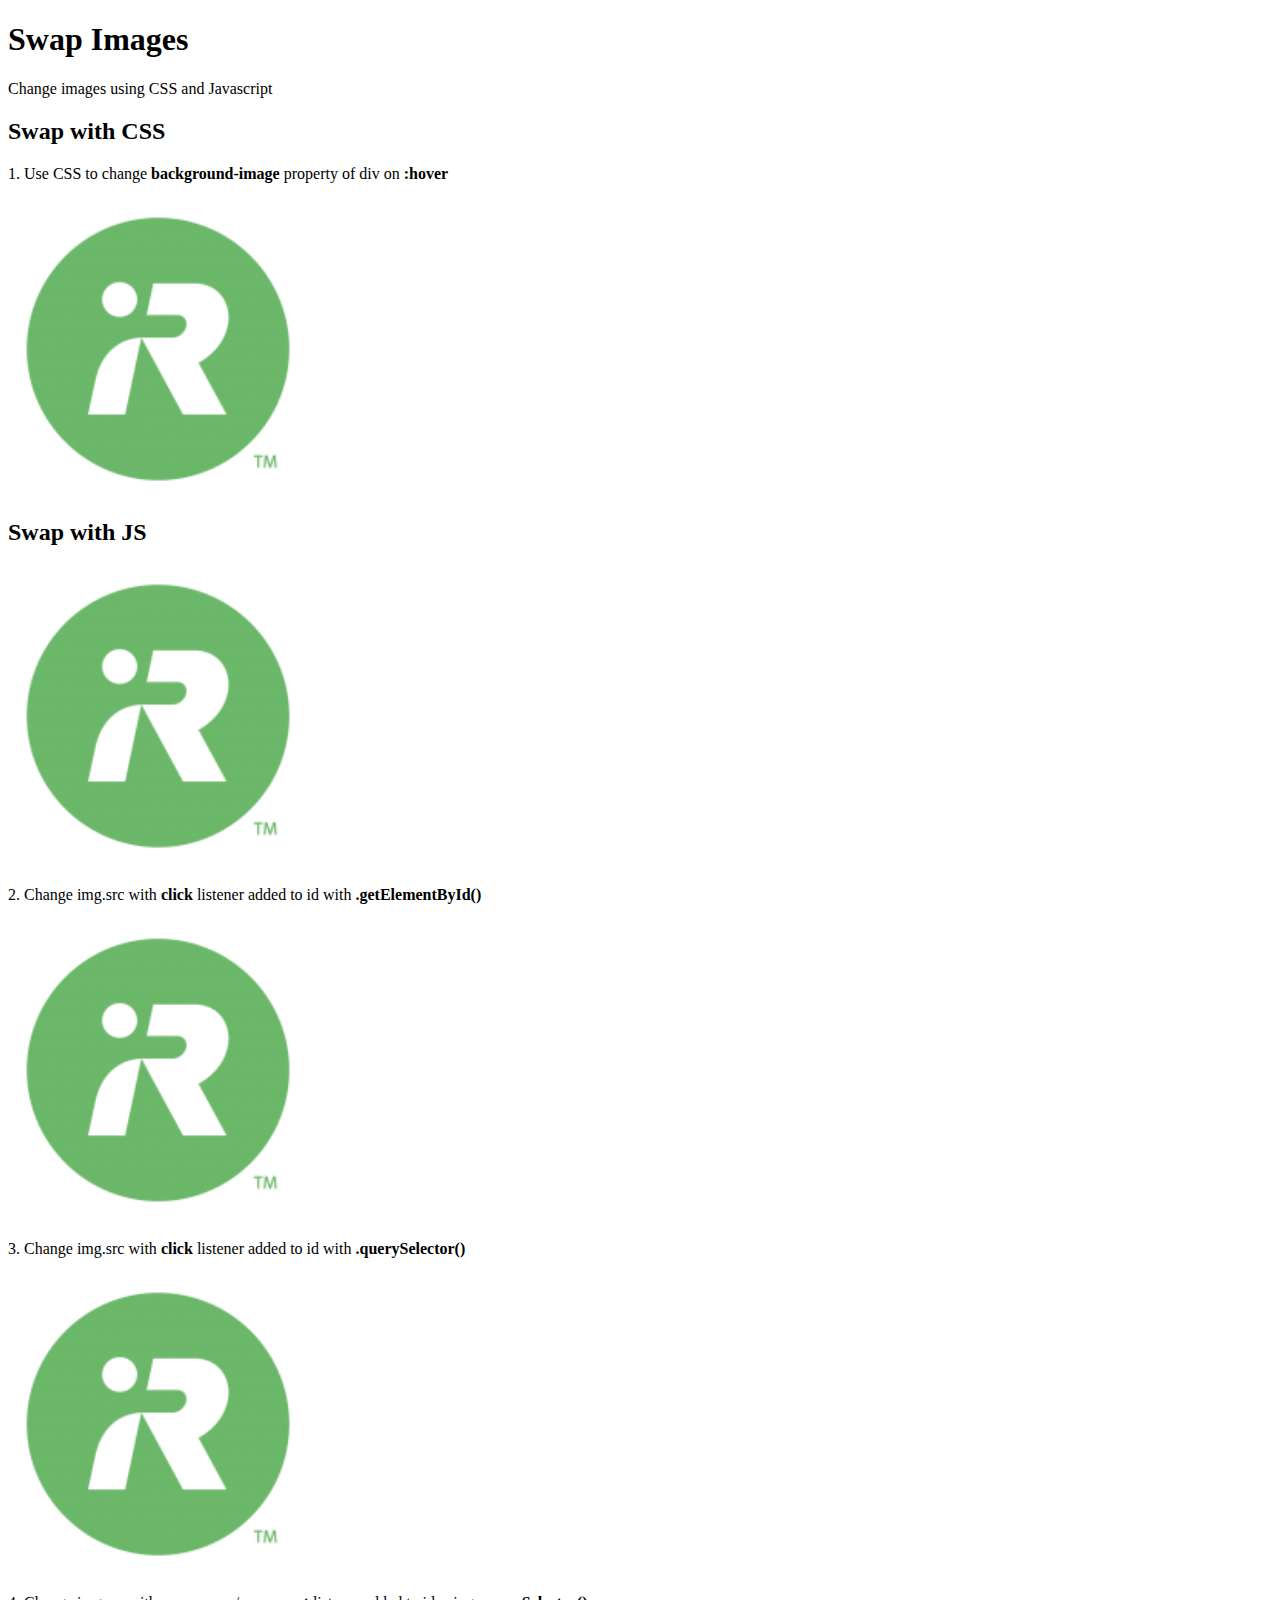
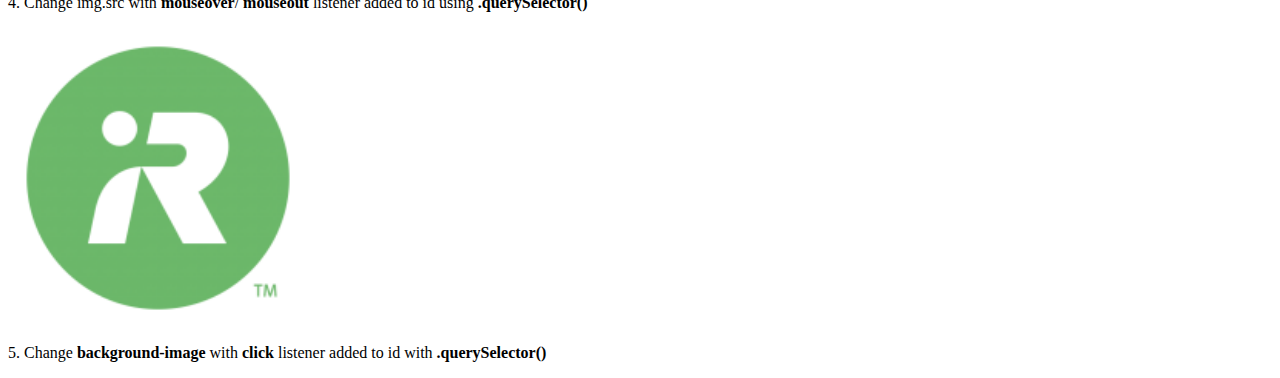
<file: 03-critical-design/start/index.html>
<!DOCTYPE html>
<html lang="en" >
<head>
  
  <meta charset="UTF-8">
  <title>Logo Swapper</title>
  <link rel="stylesheet" href="assets/css/styles.css">

</head>
<body>

  
<h1>Swap Images</h1>
Change images using CSS and Javascript<br />


<h2>Swap with CSS</h2>
<p>1. Use CSS to change <b>background-image</b> property of div on <b>:hover</b></p>
</p>
<div class="bgImgDefault cssBackgroundImg"></div>

<h2>Swap with JS</h2>
<img id="ele2" src="./assets/img/logo-original.png">
<p>2. Change img.src with <b>click</b> listener added to id with <b>.getElementById()</b></p>
</p>

<p>
<img id="ele3" src="./assets/img/logo-original.png">
<p>3. Change img.src with <b>click</b> listener added to id with <b>.querySelector()</b></p>
</p>

<p>
<img id="ele4" src="./assets/img/logo-original.png">
<p>4. Change img.src with <b>mouseover</b>/ <b>mouseout</b> listener added to id using <b>.querySelector()</b></p>
</p>

<p>
<div id="ele5" class="bgImgDefault" style="background-image: url(./assets/img/logo-original.png)"></div>
<p>5. Change <b>background-image</b> with <b>click</b> listener added to id with <b>.querySelector()</b></p>
</p>


<script src="assets/js/main.js"></script>


</body>
</html>
</file>
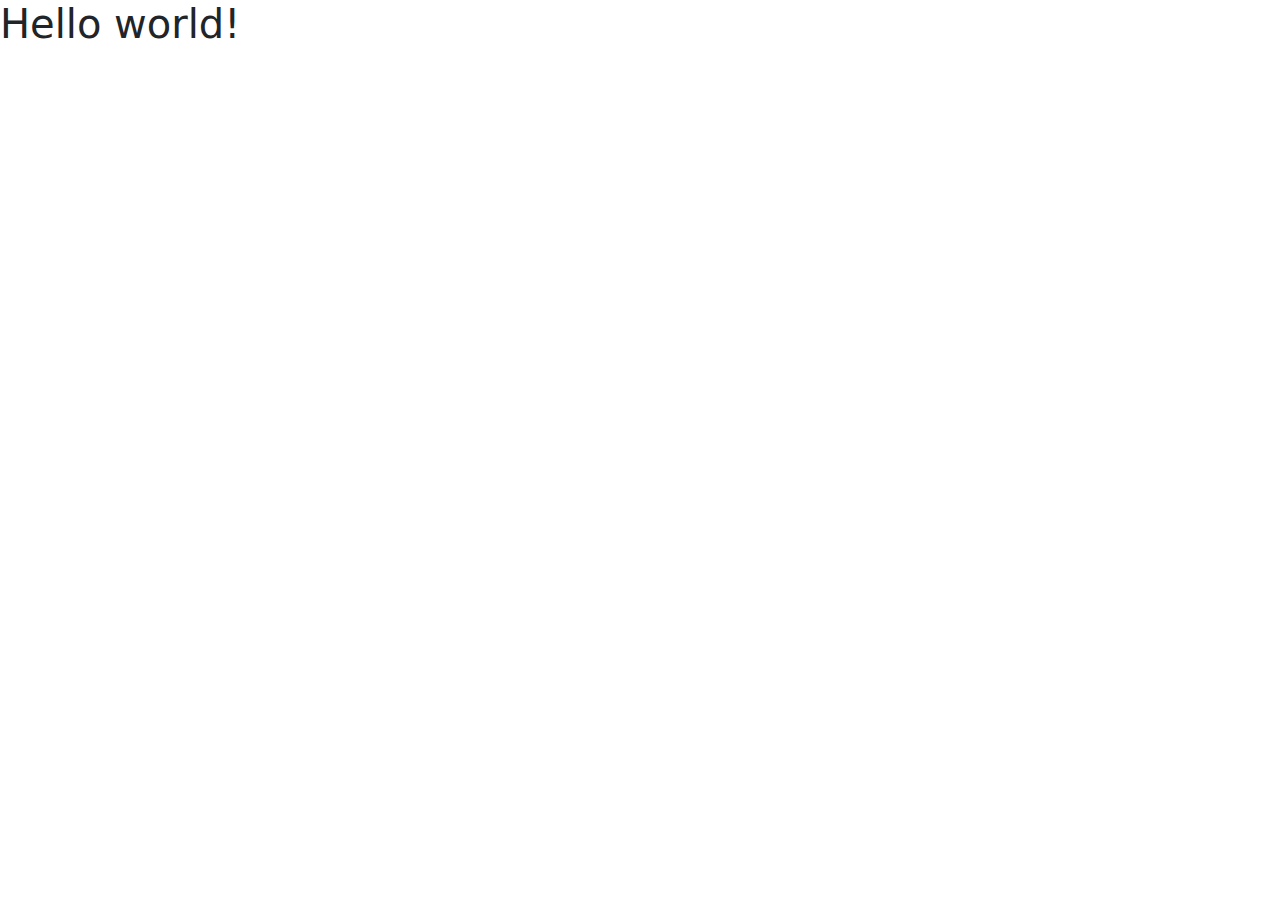
<file: 04-on-the-grid/start/index.html>
<!doctype html>
<html lang="en">
<head>
  <meta name="viewport" content="width=device-width, initial-scale=1">
  <link rel="stylesheet" href="https://cdn.jsdelivr.net/npm/bootstrap@5.3.0-alpha1/dist/css/bootstrap.min.css">
  
   
	<meta charset="utf-8">
	<title>Critical Web Design</title>
</head>
<body>

	<h1>Hello world!</h1>
 <script scr="https://cdn.jsdelivr.net/npm/bootstrap@5.3.0-alpha1/dist/js/bootstrap.bundle.min.js">
 </script>
</body>
</html>
</file>
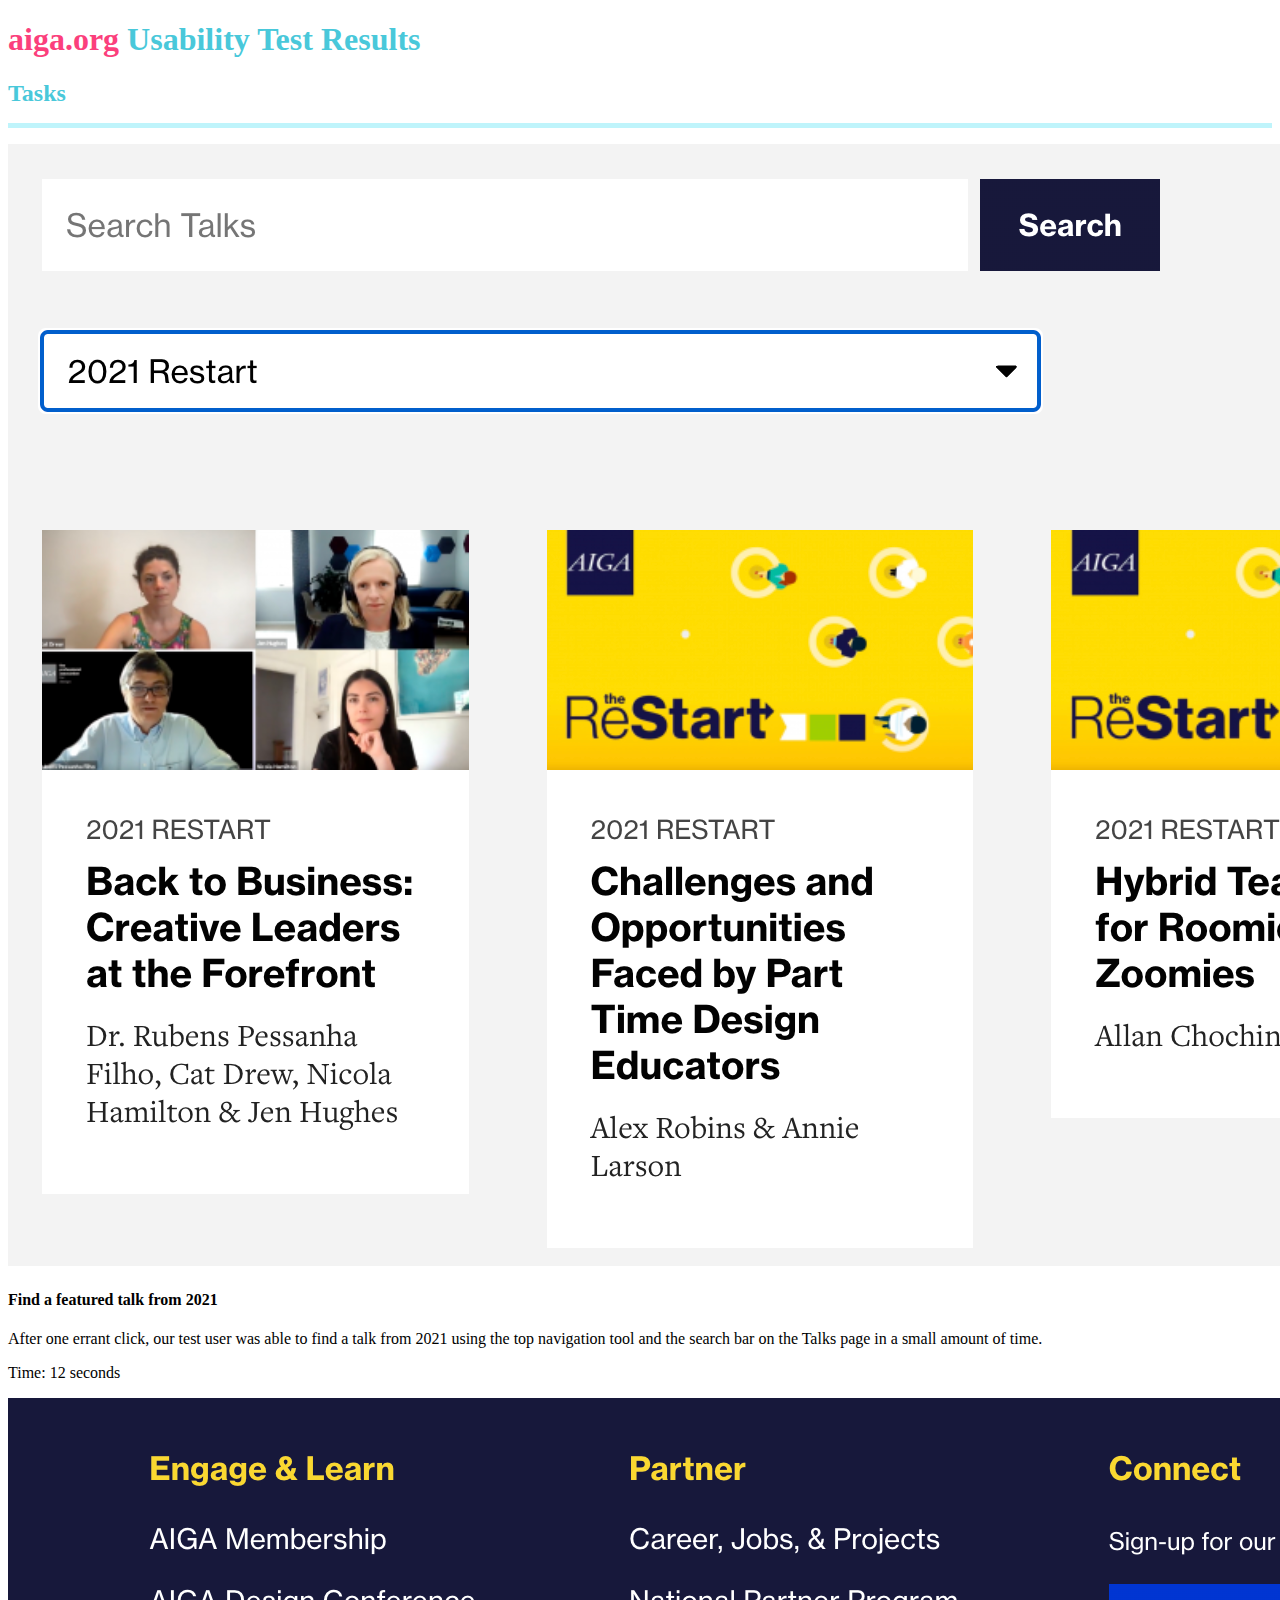
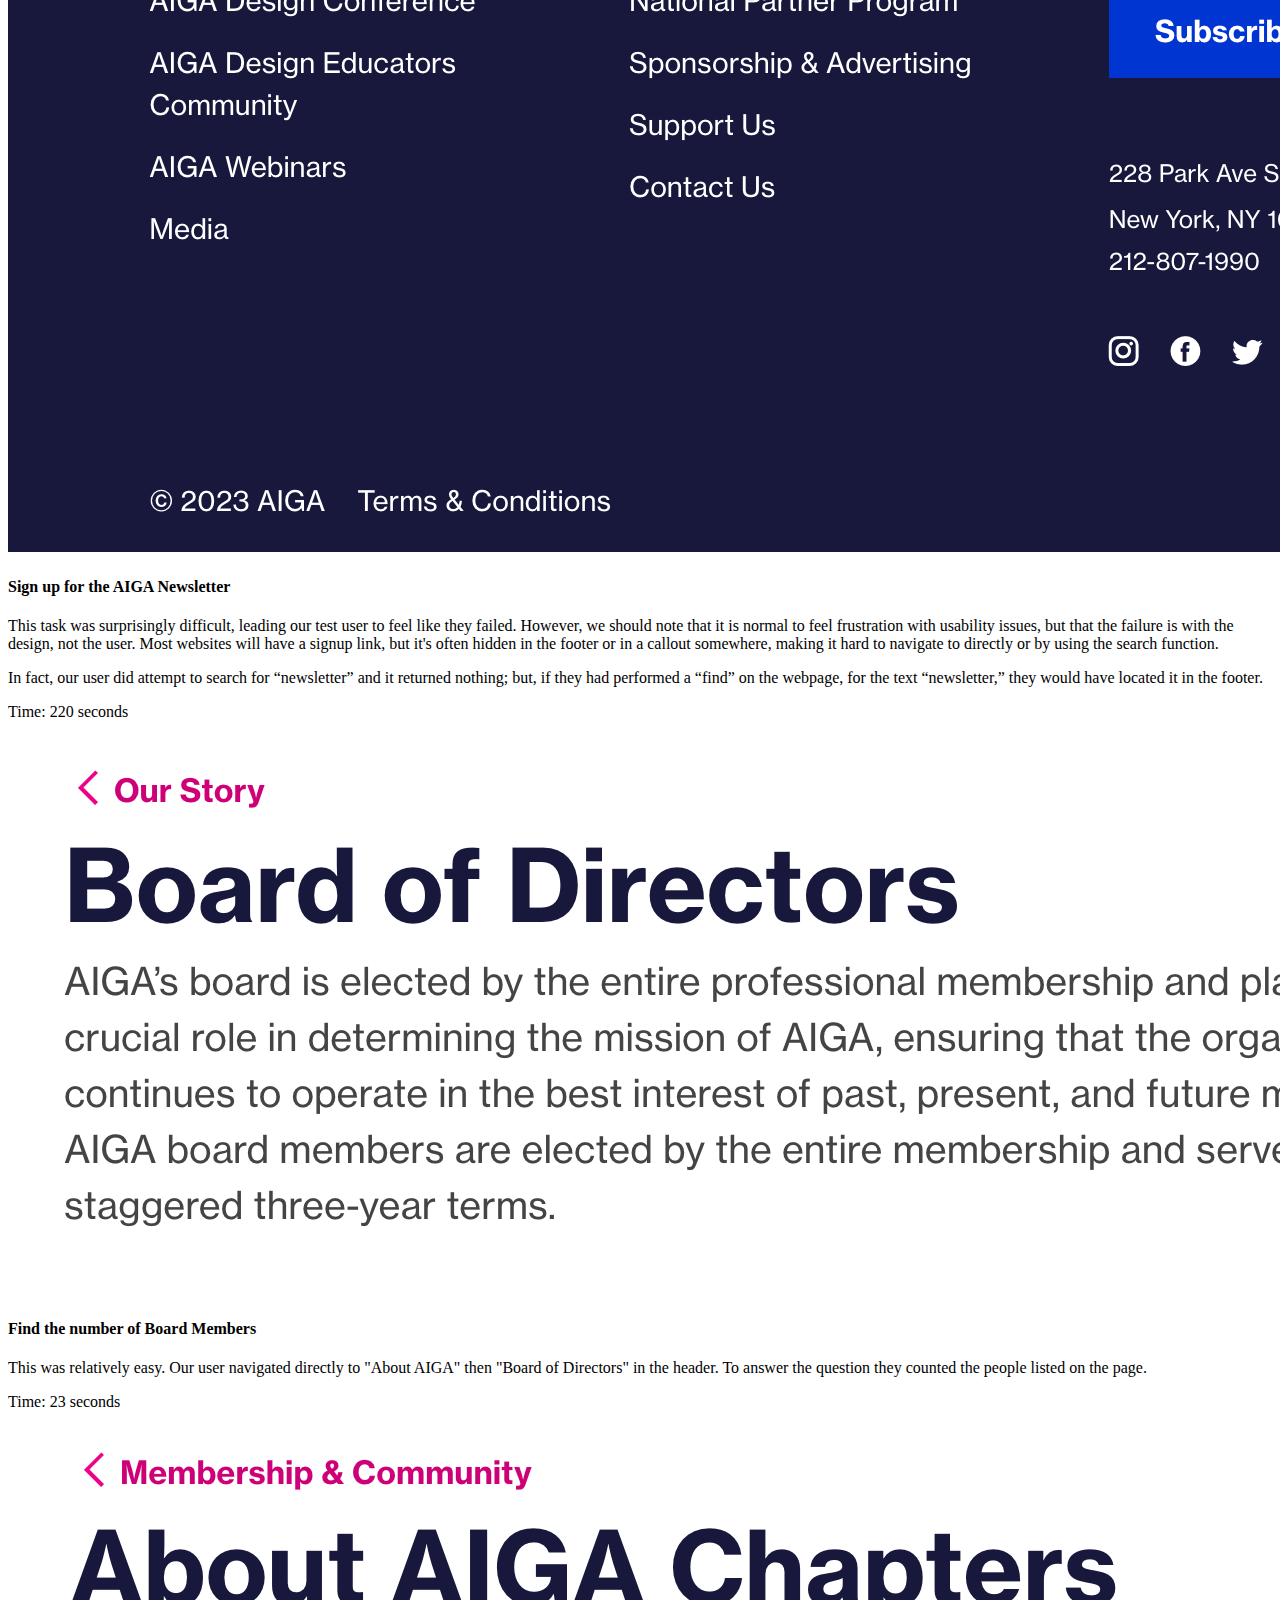
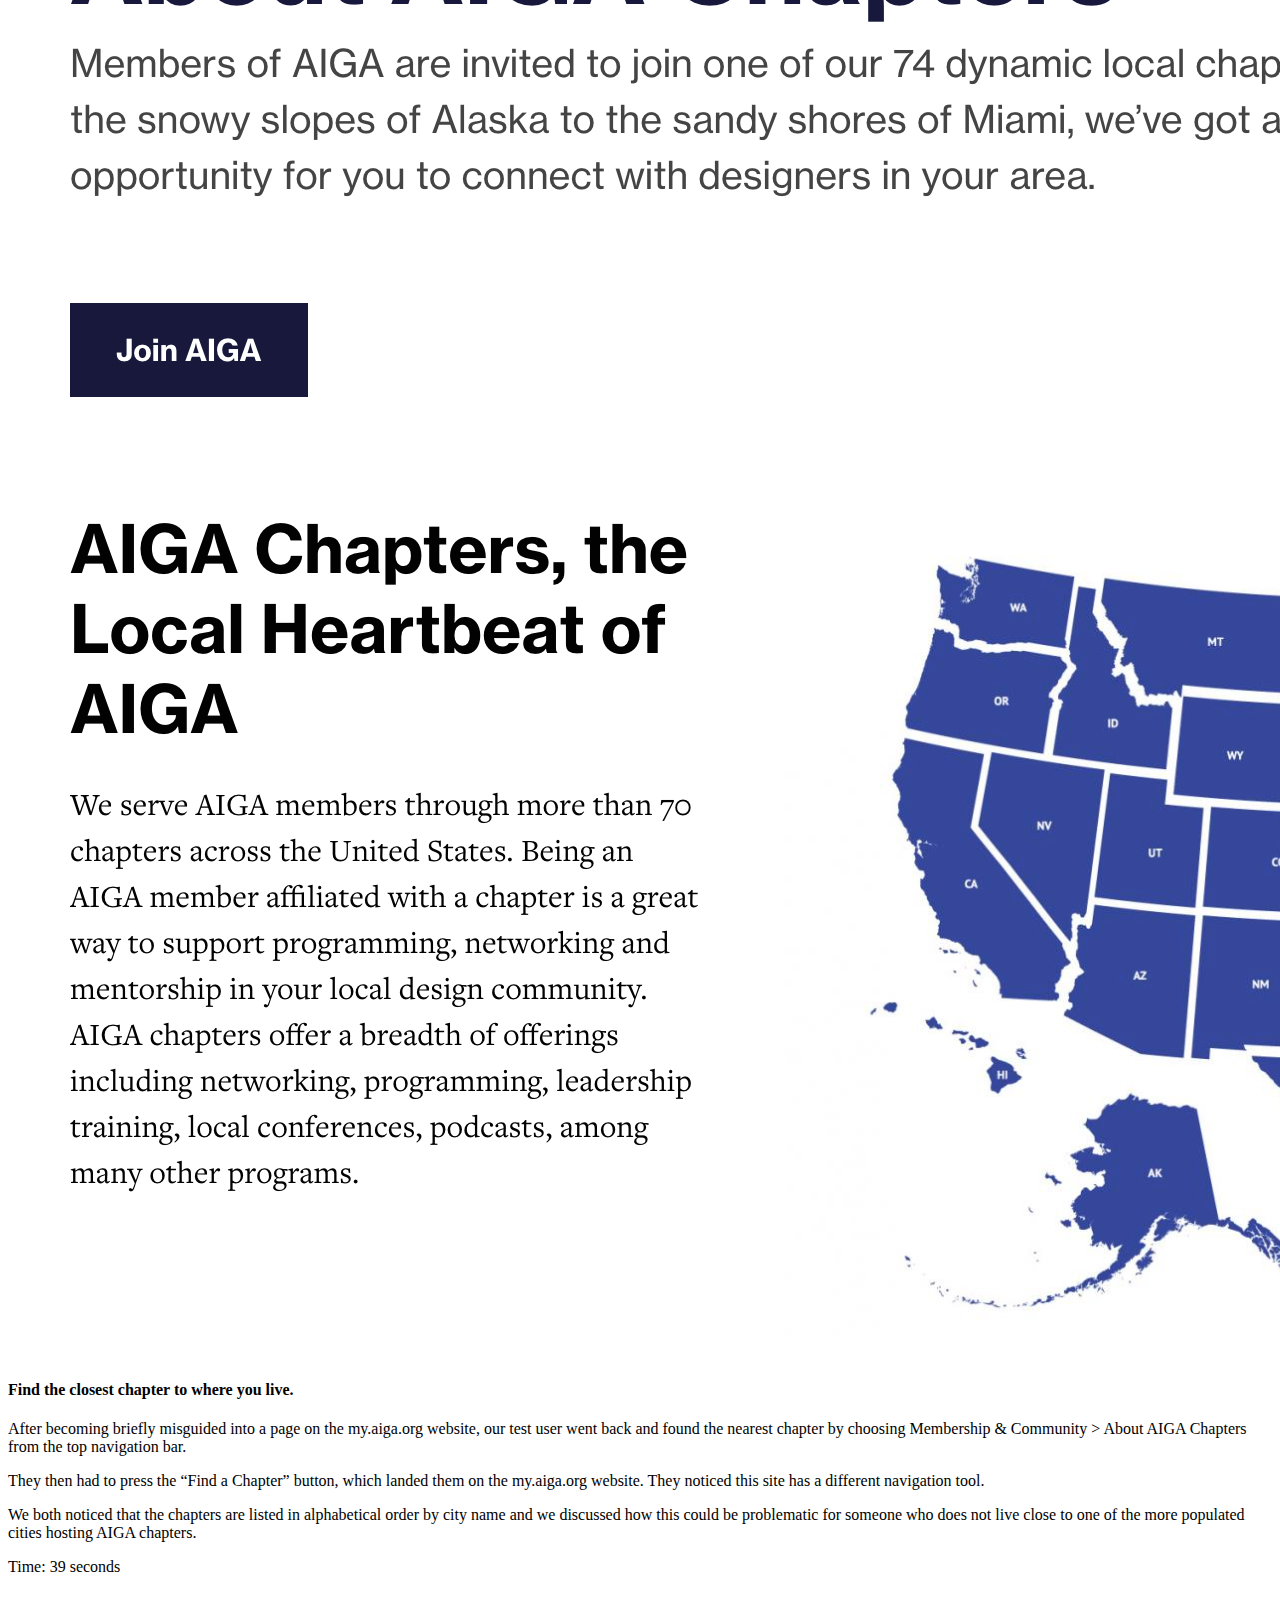
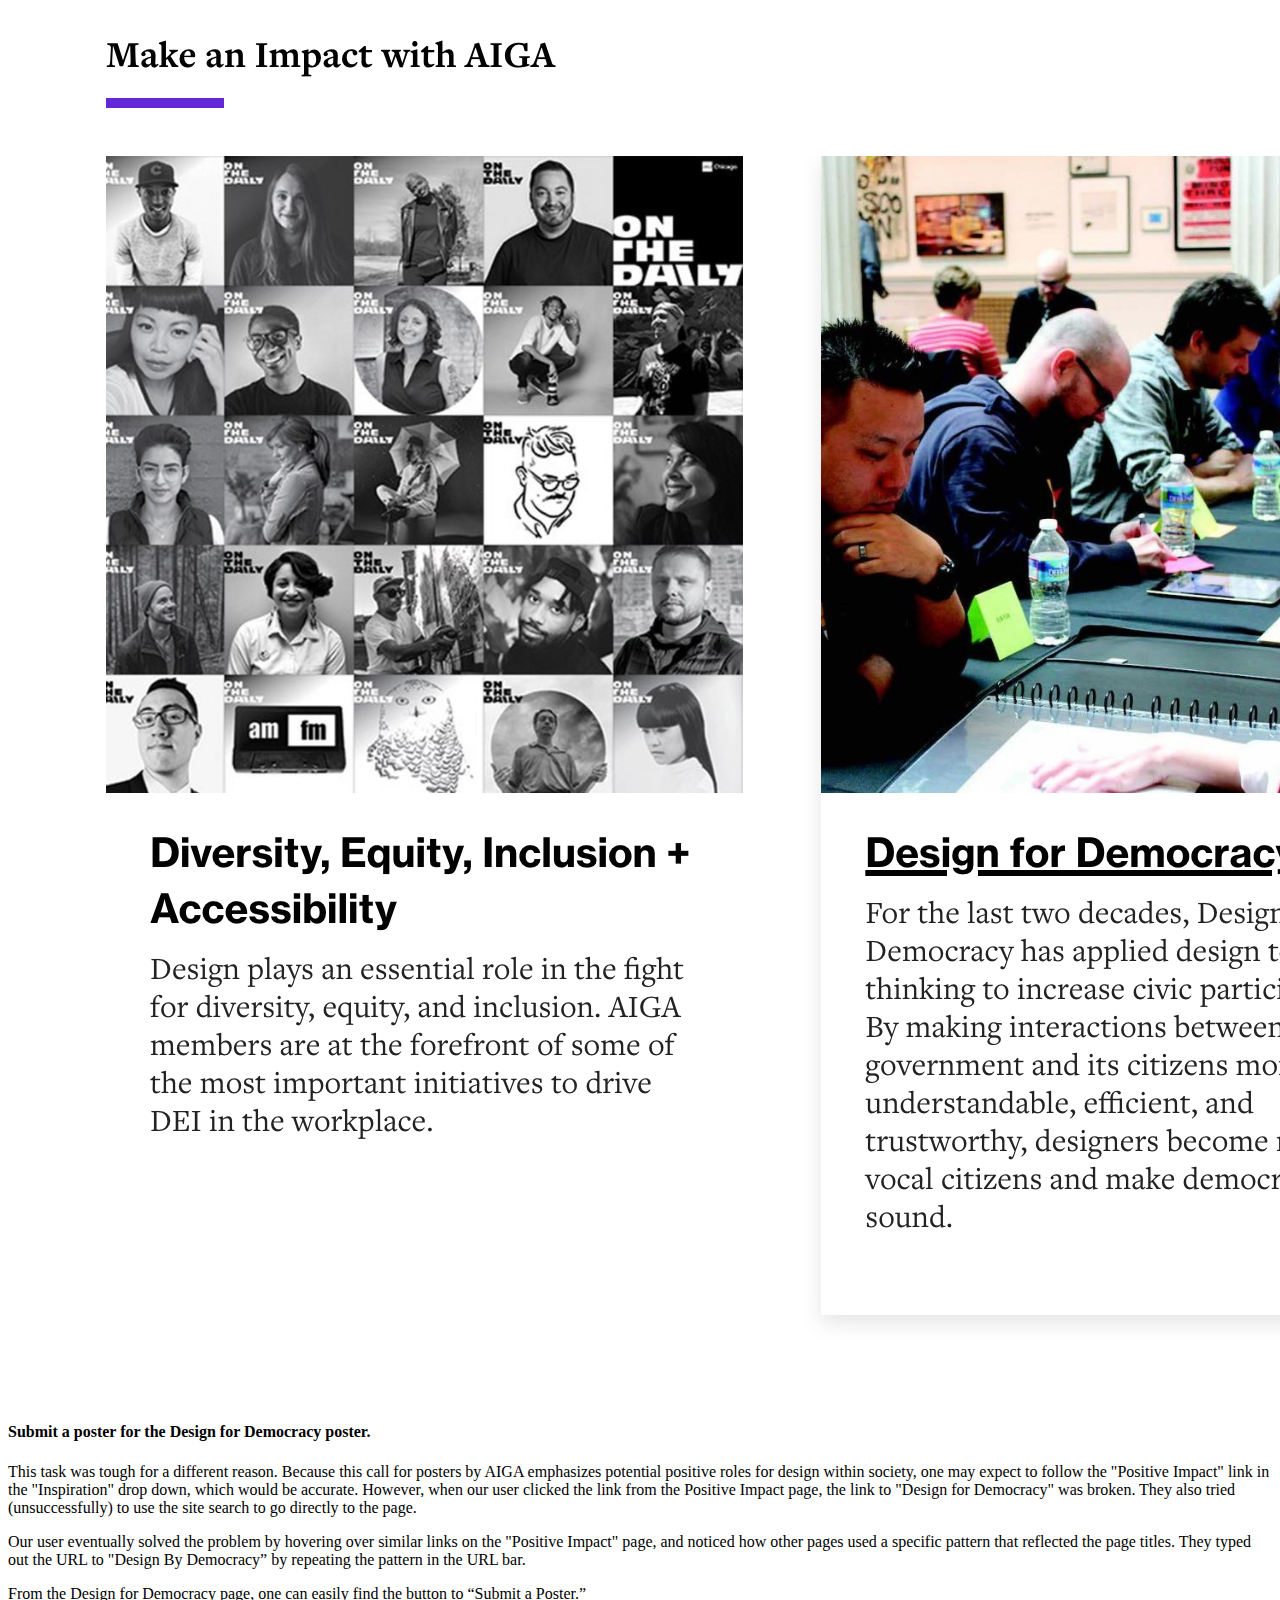
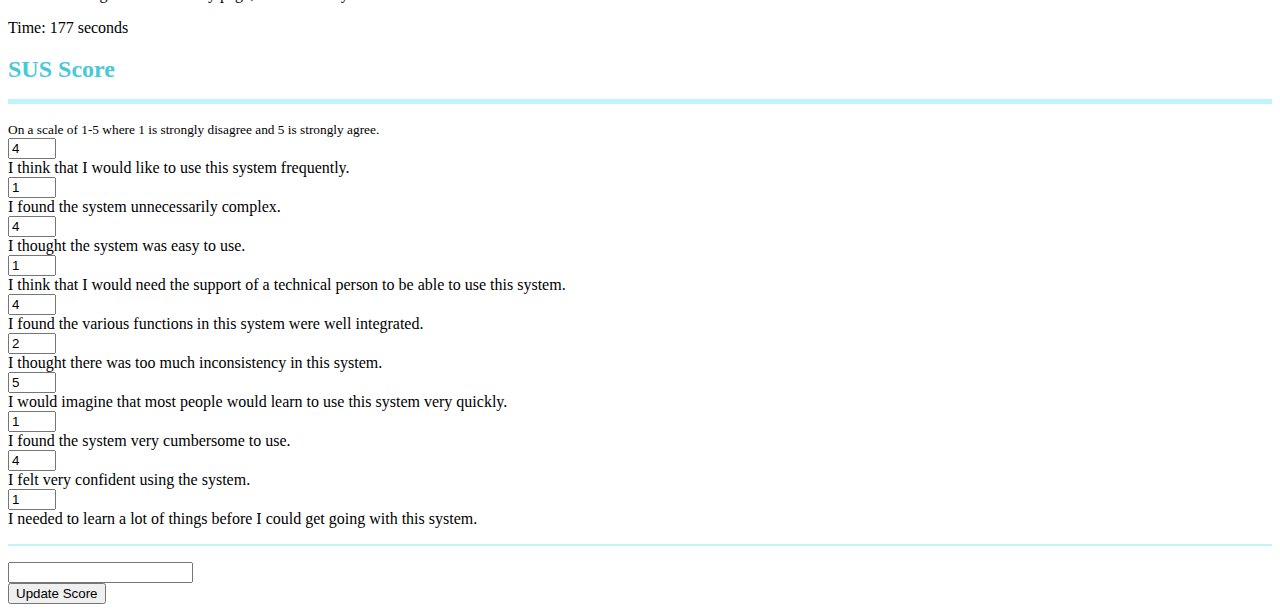
<file: 05-usability/finish/index.html>
<!DOCTYPE html>
<html lang="en">
    <head>
        <meta charset="utf-8" />
        <meta name="viewport" content="width=device-width, initial-scale=1" />
        <title>Usability Test</title>
        <link href="https://cdn.jsdelivr.net/npm/bootstrap@5.3.0-alpha1/dist/css/bootstrap.min.css" rel="stylesheet" integrity="sha384-GLhlTQ8iRABdZLl6O3oVMWSktQOp6b7In1Zl3/Jr59b6EGGoI1aFkw7cmDA6j6gD" crossorigin="anonymous" />
        <link rel="stylesheet" href="assets/css/styles.css">
    </head>
    <body>


        <div class="container">
            <div class="row py-4">
                <div class="col">
                    <h1>
                        <span><a href="https://aiga.org">aiga.org</a></span>
                        Usability Test Results
                    </h1>
                </div>
            </div>

            <div class="row">
                <div class="col-12 col-lg-6 col-xl-7">

                    <h2 class="sky-border-bottom">Tasks</h2>

                    <div class="row my-3">
                        <div class="col-12 col-md-6 col-lg-12 col-xl-6 mb-2">
                            <img src="assets/img/1-talks.png" class="img-fluid" alt="screenshot of 2001 talks aiga website">
                        </div>
                        <div class="col-12 col-md-6 col-lg-12 col-xl-6">
                            <h4>Find a featured talk from 2021</h4>
                            <p>After one errant click, our test user was able to find a talk from 2021 using the top
                                navigation tool and the search bar on the Talks page in a small amount of time.</p>
                            <p>Time: 12 seconds</p>
                        </div>
                    </div>

                    <div class="row my-3">
                        <div class="col-12 col-md-6 col-lg-12 col-xl-6 mb-2">
                            <img src="assets/img/2-subscribe.png" class="img-fluid" alt="screenshot of subscription link in footer aiga website">
                        </div>
                        <div class="col-12 col-md-6 col-lg-12 col-xl-6">
                            <h4>Sign up for the AIGA Newsletter</h4>

                            <p>This task was surprisingly difficult, leading our test user to feel like they failed.
                                However, we should note that it is normal to feel frustration with usability issues, but
                                that the failure is with the design, not the user. Most websites will have a signup link,
                                but it's often hidden in the footer or in a callout somewhere, making it hard to navigate to
                                directly or by using the search function. </p>
                            <p> In fact, our user did attempt to search for “newsletter” and it returned nothing; but, if
                                they had performed a “find” on the webpage, for the text “newsletter,” they would have
                                located it in the footer.
                            </p>
                            <p>Time: 220 seconds</p>
                        </div>
                    </div>

                    <div class="row my-3">
                        <div class="col-12 col-md-6 col-lg-12 col-xl-6 mb-2">
                            <img src="assets/img/3-board.png" class="img-fluid" alt="screenshot of board of director text on aiga website">
                        </div>
                        <div class="col-12 col-md-6 col-lg-12 col-xl-6">

                            <h4>Find the number of Board Members</h4>

                            <p>This was relatively easy. Our user navigated directly to "About AIGA" then "Board of Directors"
                                in the header. To answer the question they counted the people listed on the page.</p>
                            <p>Time: 23 seconds</p>

                        </div>
                    </div>

                    <div class="row my-3">
                        <div class="col-12 col-md-6 col-lg-12 col-xl-6 mb-2">
                            <img src="assets/img/4-chapters.png" class="img-fluid" alt="screenshot of aiga chapters">
                        </div>
                        <div class="col-12 col-md-6 col-lg-12 col-xl-6">
                            <h4>Find the closest chapter to where you live.</h4>

                                <p>After becoming briefly misguided into a page on the my.aiga.org website, our test user went back
                                    and
                                    found the nearest chapter by choosing Membership & Community > About AIGA Chapters from the top
                                    navigation bar.</p>

                                <p>They then had to press the “Find a Chapter” button, which landed them on the my.aiga.org website.
                                    They noticed this site has a different navigation tool.</p>
                                <p>We both noticed that the chapters are listed in alphabetical order by city name and we discussed
                                    how this could be problematic for someone who does not live close to one of the more populated
                                    cities hosting AIGA chapters.</p>
                                <p>Time: 39 seconds</p>

                        </div>
                    </div>

                    <div class="row my-3">
                        <div class="col-12 col-md-6 col-lg-12 col-xl-6 mb-2">
                            <img src="assets/img/5-democracy.png" class="img-fluid" alt="screenshot of dysfunctional link to design for democracy page">
                        </div>
                        <div class="col-12 col-md-6 col-lg-12 col-xl-6">
                            <h4>Submit a poster for the Design for Democracy poster.</h4>

                            <p>This task was tough for a different reason. Because this call for posters by AIGA emphasizes
                                potential positive roles for design within society, one may expect to follow the "Positive
                                Impact"
                                link in the "Inspiration" drop down, which would be accurate. However, when our user clicked the
                                link from the Positive Impact page, the link to "Design for Democracy" was broken. They also
                                tried
                                (unsuccessfully) to use the site search to go directly to the page.</p>
                            <p>Our user eventually solved the problem by hovering over similar links on the "Positive Impact"
                                page,
                                and noticed how other pages used a specific pattern that reflected the page titles. They typed
                                out
                                the URL to "Design By Democracy” by repeating the pattern in the URL bar.</p>
                            <p>From the Design for Democracy page, one can easily find the button to “Submit a Poster.”</p>

                            <p>Time: 177 seconds</p>
                        </div>
                    </div>

                </div>

                <div class="col-12 col-lg-6 col-xl-5">

                    <h2 class="sky-border-bottom">SUS Score</h2>

                    <div class="my-2 mb-4">
                        <small>On a scale of 1-5 where 1 is strongly disagree and 5 is strongly agree.</small>
                    </div>

                    <form action="#" id="susForm">

                        <div class="my-2 row">
                            <div class="col-2">
                                <input type="number" value="4" class="form-control" name="q1" id="q1" min="1" max="5" required>
                            </div>
                            <div class="col-10">
                                <label for="q1" class="form-label">I think that I would like to use this system
                                    frequently.</label>
                            </div>
                        </div>

                        <div class="my-2 row">
                            <div class="col-2">
                                <input type="number" value="1" class="form-control" name="q2" id="q2" min="1" max="5" required>
                            </div>
                            <div class="col-10">
                                <label for="q2" class="form-label">I found the system unnecessarily complex.</label>
                            </div>
                        </div>

                        <div class="my-2 row">
                            <div class="col-2">
                                <input type="number" value="4" class="form-control" name="q3" id="q3" min="1" max="5" required>
                            </div>
                            <div class="col-10">
                                <label for="q3" class="form-label">I thought the system was easy to use.</label>
                            </div>
                        </div>

                        <div class="my-2 row">
                            <div class="col-2">
                                <input type="number" value="1" class="form-control" name="q4" id="q4" min="1" max="5" required>
                            </div>
                            <div class="col-10">
                                <label for="q4" class="form-label">I think that I would need the support of a technical person to be able to use this system.</label>
                            </div>
                        </div>

                        <div class="my-2 row">
                            <div class="col-2">
                                <input type="number" value="4" class="form-control" name="q5" id="q5" min="1" max="5" required>
                            </div>
                            <div class="col-10">
                                <label for="q5" class="form-label">I found the various functions in this system were well
                                    integrated.</label>
                            </div>
                        </div>

                        <div class="my-2 row">
                            <div class="col-2">
                                <input type="number" value="2" class="form-control" name="q6" id="q6" min="1" max="5" required>
                            </div>
                            <div class="col-10">
                                <label for="q6" class="form-label">I thought there was too much inconsistency in this
                                    system.</label>
                            </div>
                        </div>

                        <div class="my-2 row">
                            <div class="col-2">
                                <input type="number" value="5" class="form-control" name="q7" id="q7" min="1" max="5" required>
                            </div>
                            <div class="col-10">
                                <label for="q7" class="form-label">I would imagine that most people would learn to use this
                                    system very quickly.</label>
                            </div>
                        </div>

                        <div class="my-2 row">
                            <div class="col-2">
                                <input type="number" value="1" class="form-control" name="q8" id="q8" min="1" max="5" required>
                            </div>
                            <div class="col-10">
                                <label for="q8" class="form-label">I found the system very cumbersome to use.</label>
                            </div>
                        </div>

                        <div class="my-2 row">
                            <div class="col-2">
                                <input type="number" value="4" class="form-control" name="q9" id="q9" min="1" max="5" required>
                            </div>
                            <div class="col-10">
                                <label for="q9" class="form-label">I felt very confident using the system.</label>
                            </div>
                        </div>

                        <div class="my-2 row">
                            <div class="col-2">
                                <input type="number" value="1" class="form-control" name="q10" id="q10" min="1" max="5" required>
                            </div>
                            <div class="col-10">
                                <label for="q10" class="form-label">I needed to learn a lot of things before I could get
                                    going with this system.</label>
                            </div>
                        </div>

                        <div class="my-2 row sky-border-top">
                            <div class="col-3">
                                <input type="number" step="any" class="form-control" id="answer">
                            </div>
                            <div class="col-9">
                                <button type="submit" class="btn btn-custom">Update Score</button>
                            </div>
                        </div>
                    </form>


                </div>
            </div>
        </div>








        <script src="https://cdn.jsdelivr.net/npm/bootstrap@5.3.0-alpha1/dist/js/bootstrap.bundle.min.js" integrity="sha384-w76AqPfDkMBDXo30jS1Sgez6pr3x5MlQ1ZAGC+nuZB+EYdgRZgiwxhTBTkF7CXvN" crossorigin="anonymous"></script>
        <script src="assets/js/main.js"></script>
    </body>
</html>
</file>
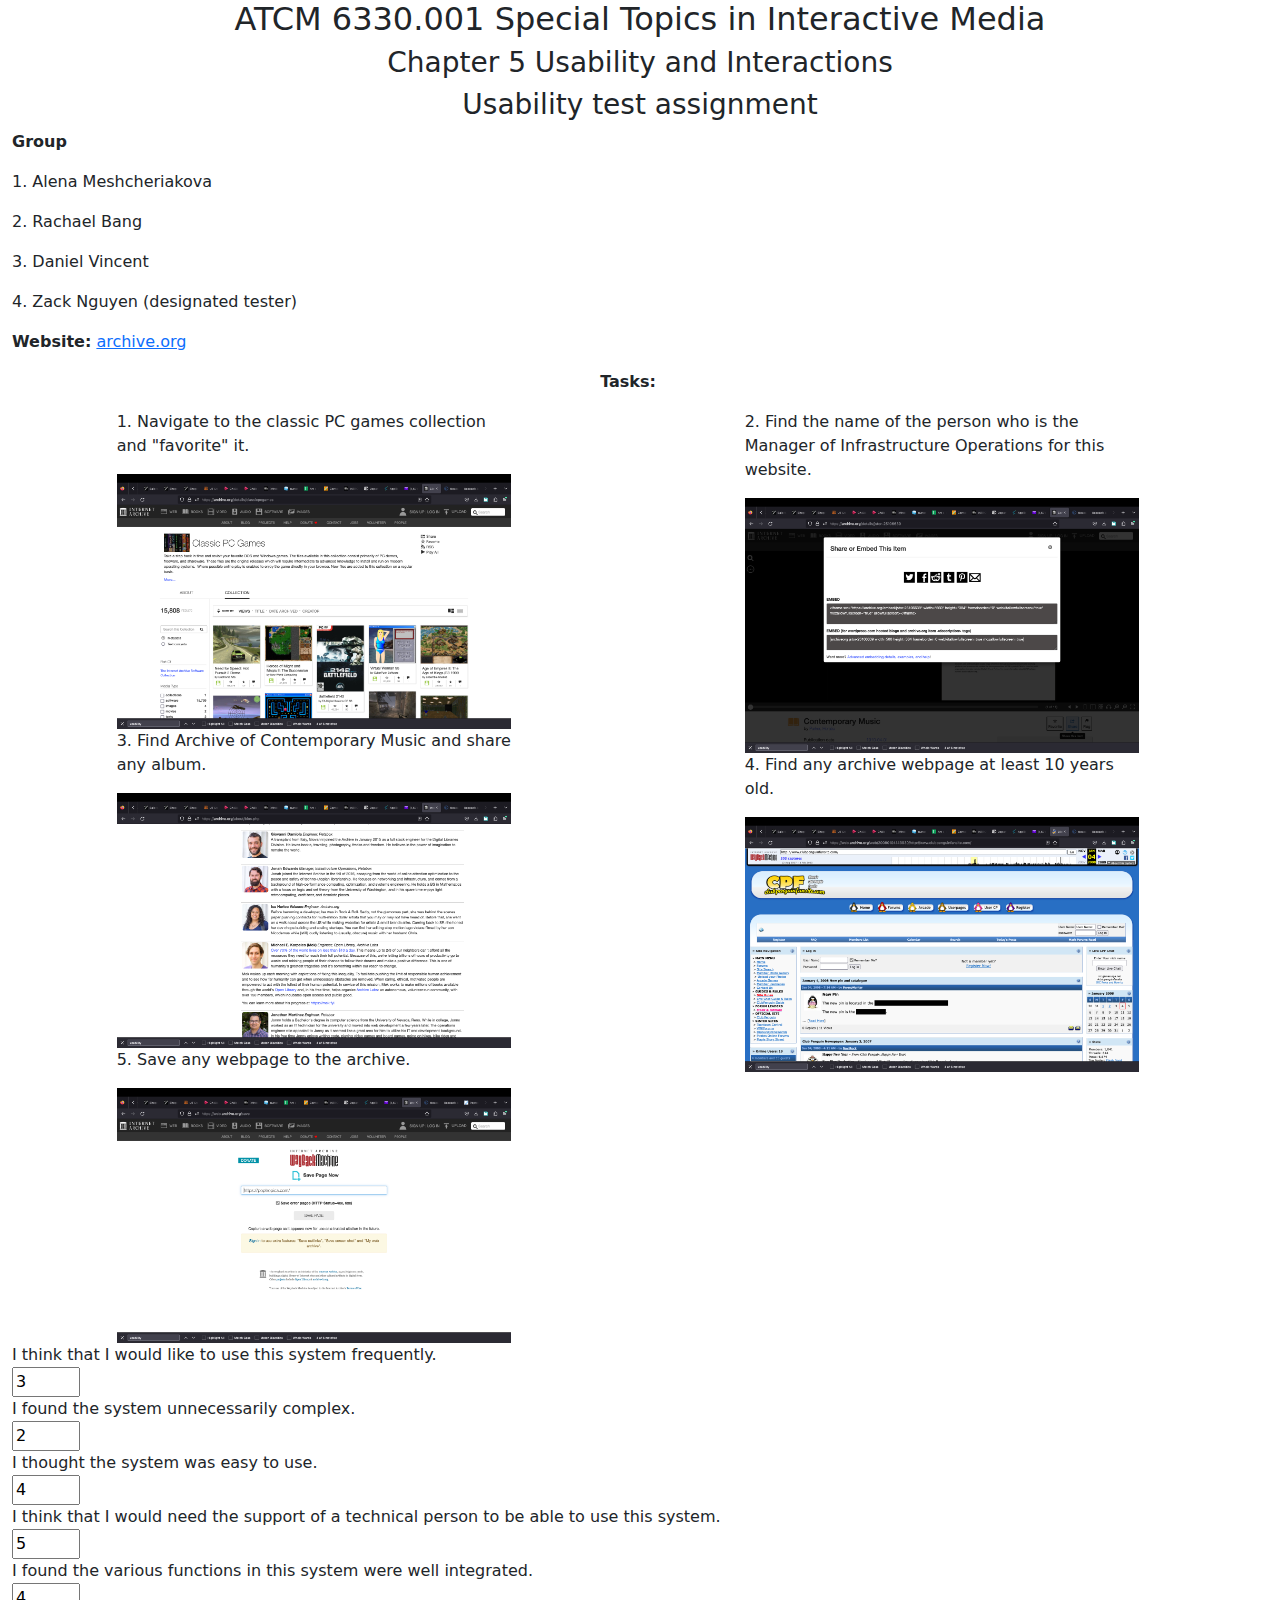
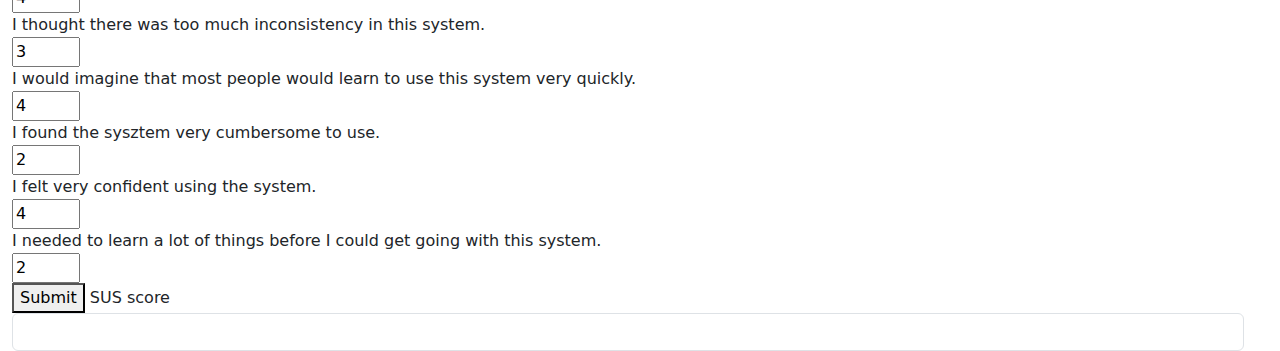
<file: 05-usability/start/index.html>
<!DOCTYPE html>
<html>
<head>

<meta name="viewport" content="width=device-width, initial-scale=1">
<link rel="stylesheet" href="https://cdn.jsdelivr.net/npm/bootstrap@5.3.0-alpha1/dist/css/bootstrap.min.css">

<style>
input {display:block}
</style>

</head>

<body>

<div class="container-fluid">
	<div class="row">
		<div class="col text-center">
			<h2>ATCM 6330.001 Special Topics in Interactive Media</h2>
			<h3>Chapter 5 Usability and Interactions</h3>
			<h3>Usability test assignment</h3>
		</div>
	<div class="row">
		<div class="col-lg-12">
			<p><b>Group</b></p>
			<p>1. Alena Meshcheriakova</p>
			<p>2. Rachael Bang</p>
			<p>3. Daniel Vincent</p>
			<p>4. Zack Nguyen (designated tester)</p>

			<p><b>Website:</b> <a href="https://archive.org">archive.org</a></p>
		</div>
		<div class="col text-center">
			<p><b>Tasks:</b></p>
		</div>
	</div>
	<div class="row">
		<div class="col-lg-1"></div>
		<div class="col-lg-4">
			<p>1. Navigate to the classic PC games collection and "favorite" it.</p>
			<img src="1.png" class="img-fluid">
			<p>3. Find Archive of Contemporary Music and share any album.</p>
			<img src="3.png" class="img-fluid">
			<p>5. Save any webpage to the archive.</p>
			<img src="5.png" class="img-fluid">
		</div>
		<div class="col-lg-2"></div>
		<div class="col-lg-4">
			<p>2. Find the name of the person who is the Manager of Infrastructure Operations for this website.</p>
			<img src="2.png" class="img-fluid">
			<p>4. Find any archive webpage at least 10 years old.</p>
			<img src="4.png" class="img-fluid">
		</div>
	</div>	<div class="row">
		<form action="#" id="susForm">
			<label for="q1">I think that I would like to use this system frequently.</label>
			<input type="number" id="q1" min="1" max="5" name="q1" value="3" required>
			<label for="q2">I found the system unnecessarily complex.</label>
			<input type="number" id="q2" min="1" max="5" name="q2" value="2" required>
			<label for="q3">I thought the system was easy to use.</label>
			<input type="number" id="q3" min="1" max="5" name="q3" value="4" required>
			<label for="q4">I think that I would need the support of a technical person to be able to use this system.</label>
			<input type="number" id="q4" min="1" max="5" name="q4" value="5" required>
			<label for="q5">I found the various functions in this system were well integrated.</label>
			<input type="number" id="q5" min="1" max="5" name="q5" value="4" required>
			<label for="q6">I thought there was too much inconsistency in this system.</label>
			<input type="number" id="q6" min="1" max="5" name="q6" value="3" required>
			<label for="q7">I would imagine that most people would learn to use this system very quickly.</label>
			<input type="number" id="q7" min="1" max="5" name="q7" value="4" required>
			<label for="q8">I found the sysztem very cumbersome to use.</label>
			<input type="number" id="q8" min="1" max="5" name="q8" value="2" required>
			<label for="q9">I felt very confident using the system.</label>
			<input type="number" id="q9" min="1" max="5" name="q9" value="4" required>
			<label for="q10">I needed to learn a lot of things before I could get going with this system.</label>
			<input type="number" id="q10" min="1" max="5" name="q10" value="2" required>
			<button type="submit">Submit</button>
			<label for="answer">SUS score</label>
			<input type="number" step="any" class="form-control" id="answer">
		</form>
	</div>


</div>

<script src="susform.js"></script>
</body>
</html>
</file>
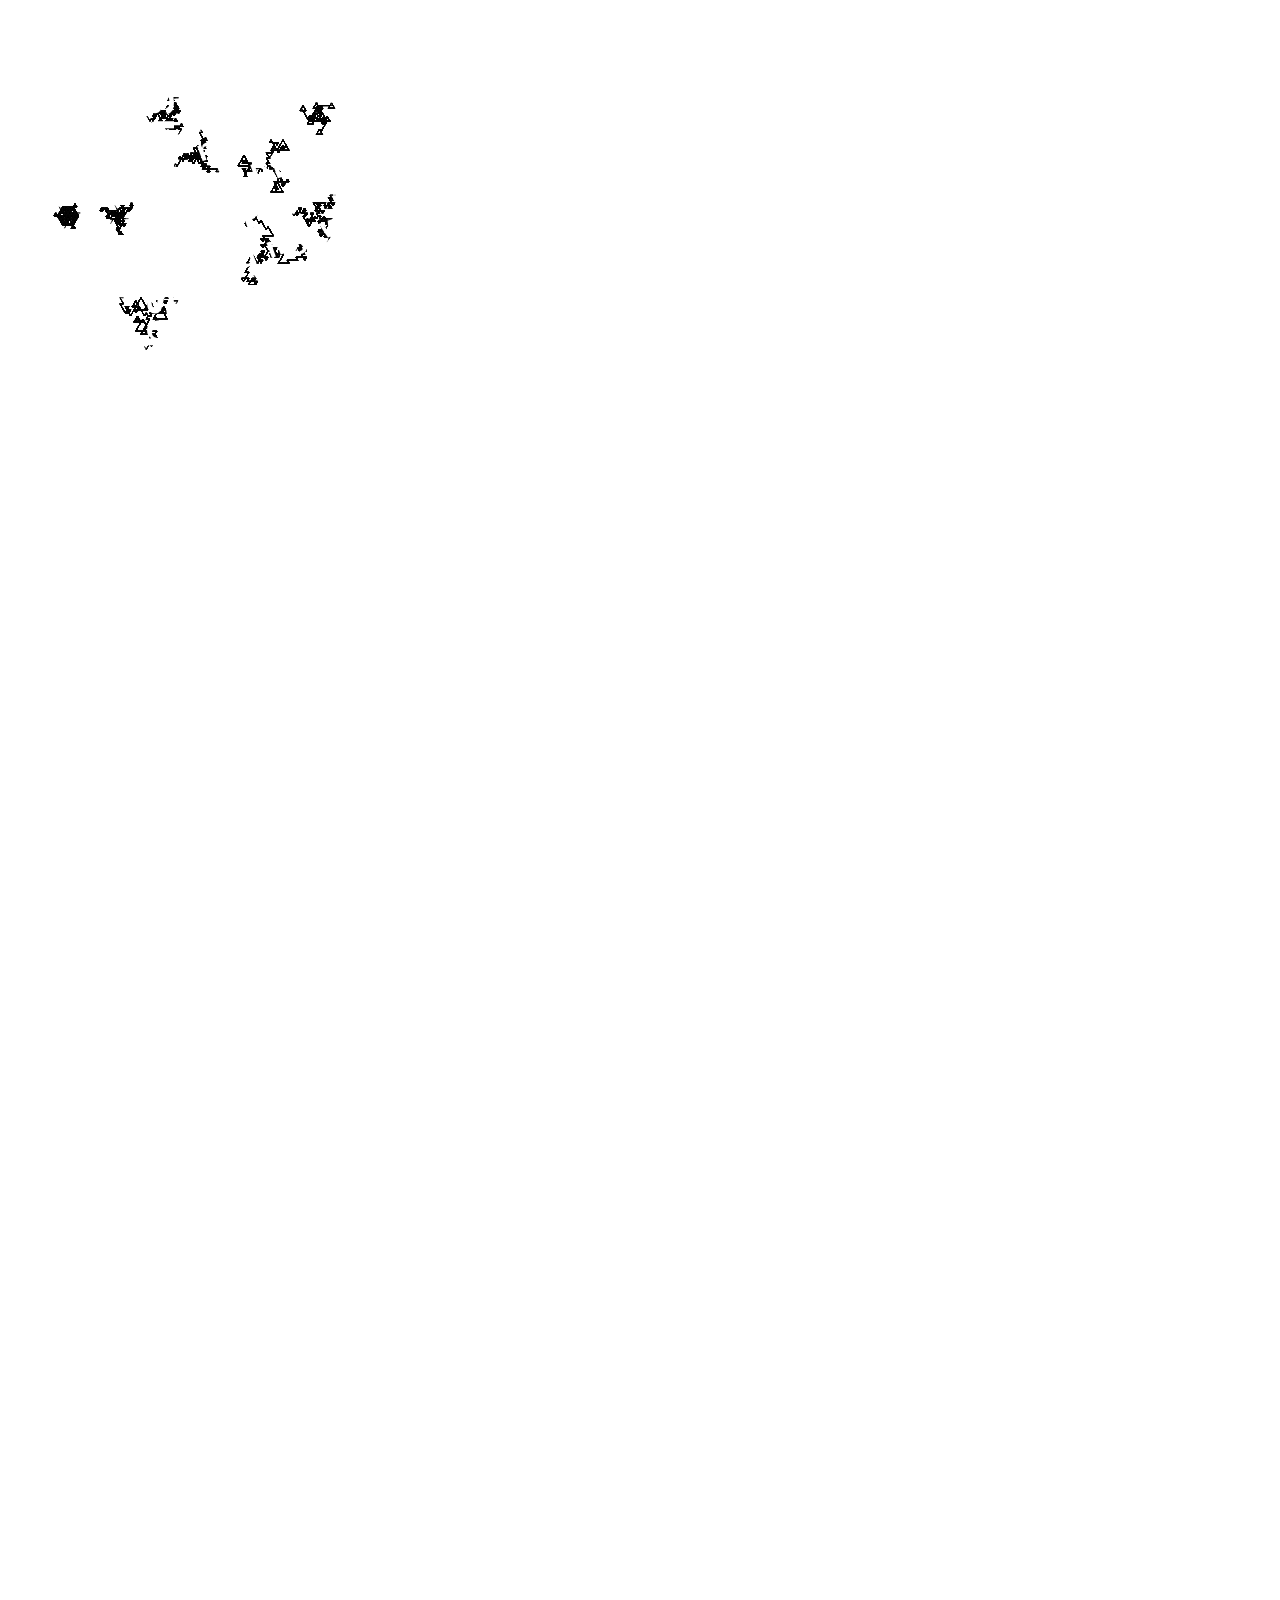
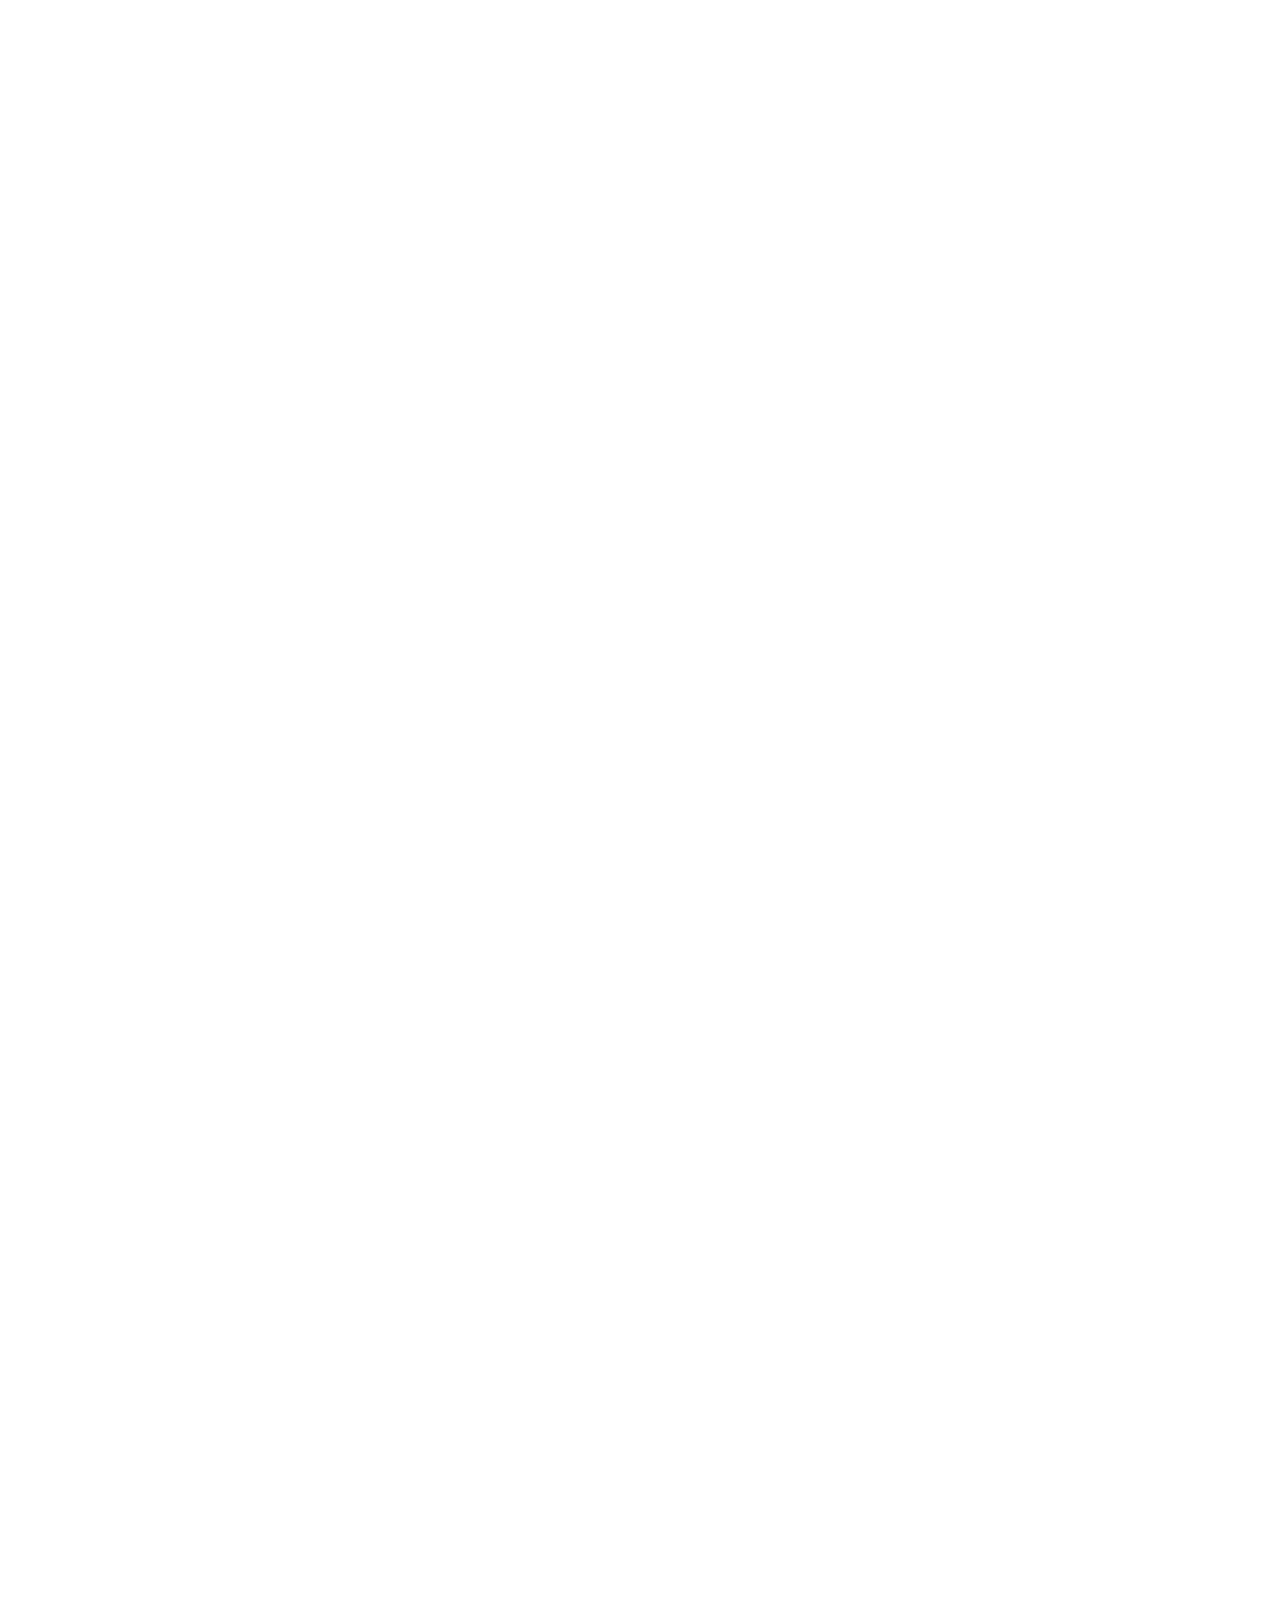
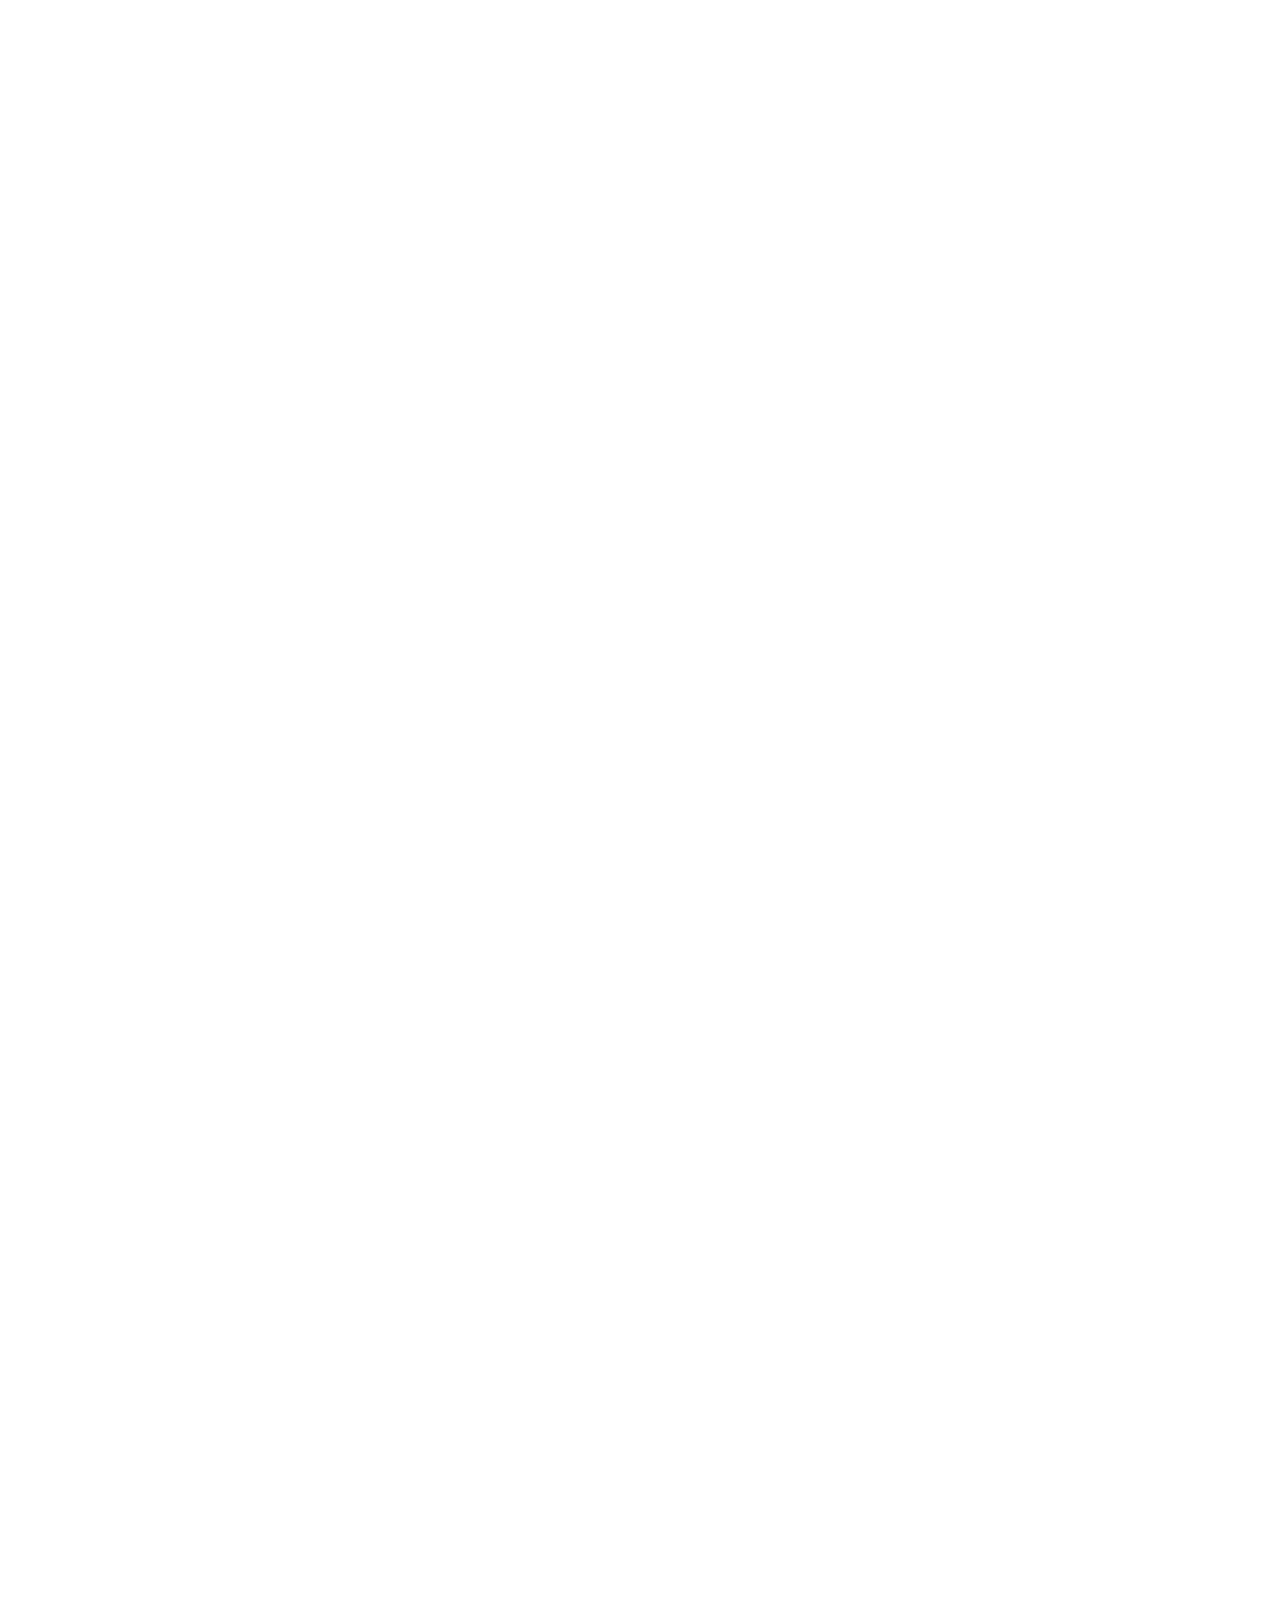
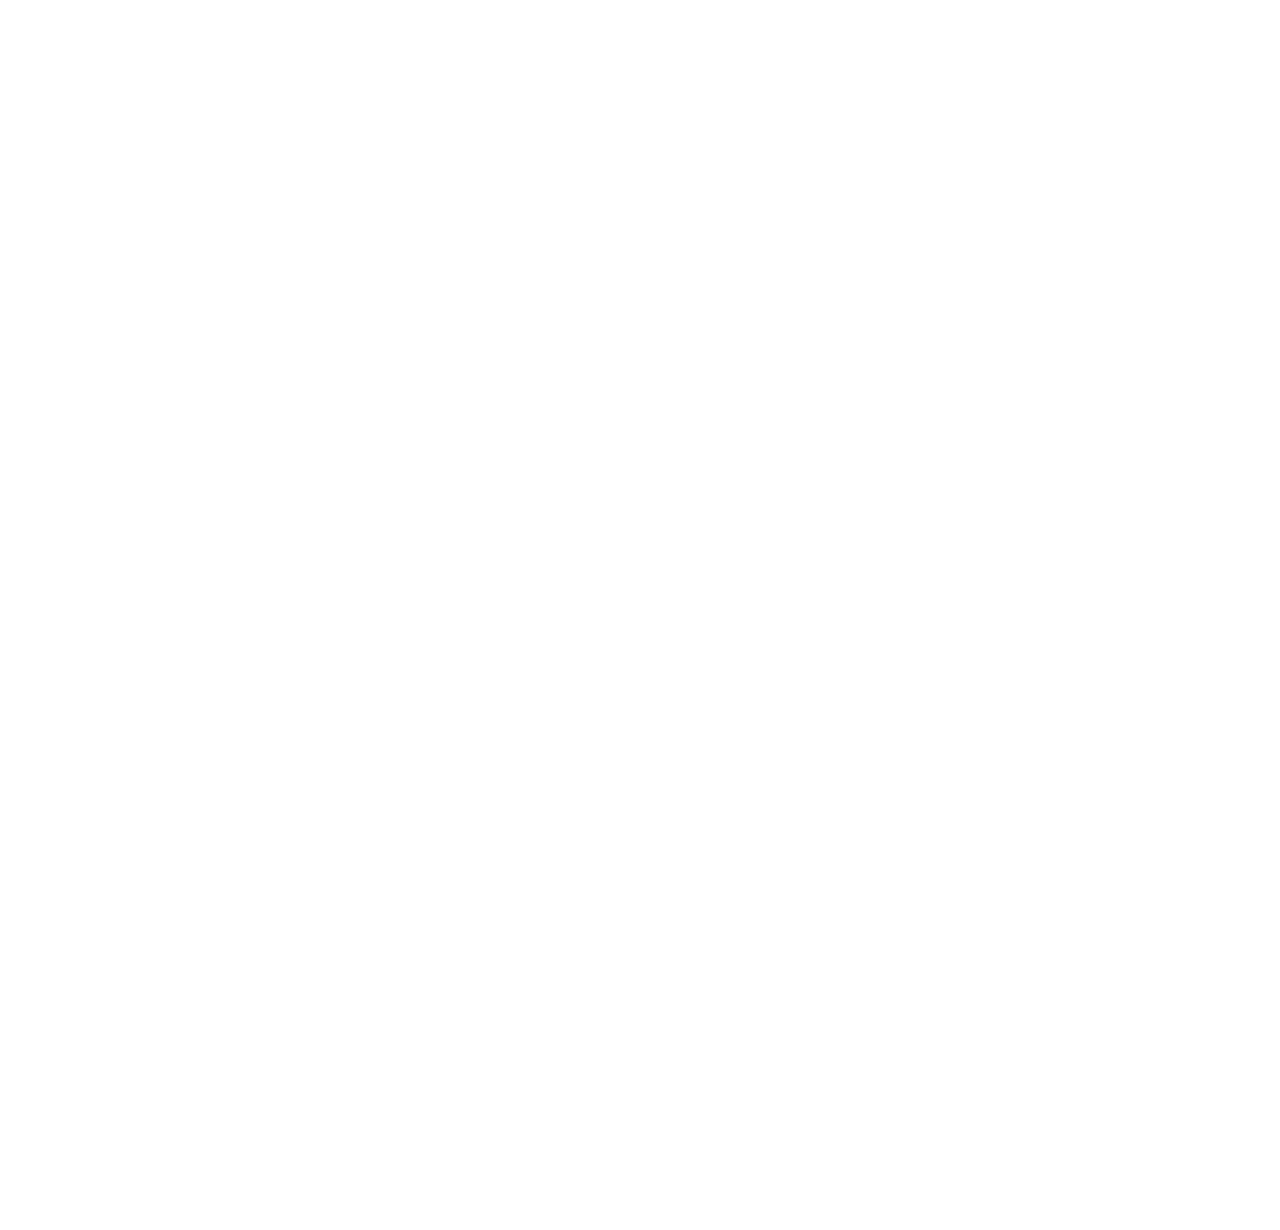
<file: 06-off-the-grid/finish/NotSoConcretePoem.html>
<!DOCTYPE html>
<html>
<head>
<link rel="preconnect" href="https://fonts.googleapis.com">
<link rel="preconnect" href="https://fonts.gstatic.com" crossorigin>
<link href="https://fonts.googleapis.com/css2?family=Creepster&family=Nosifer&family=Oooh+Baby&family=Rubik+Pixels&display=swap" rel="stylesheet">
</head>
<body>
<style>

h1.white-text1 {
  background-color: none;
  color: white;
  font: bold 50px Sans-Serif;
  letter-spacing: 2px;
  position: absolute;
  top: 150px;
  left:30px;
  transform: rotate(-90deg); 
  text-align: left;
  z-index:1;
    }
</style><style>
h1.white-text2 {
  background-color: none;
  font: bold 30px Sans-Serif;
  letter-spacing: 2px;
  color: white;

  transform: rotate(-20deg); 
 z-index:1;
  
    }
</style>
<p><h1 class="white-text1"> Obsessions </p> </h1> 
<p><h1 class="white-text2"   style="position: absolute; top: 100px; left: 200px"> make </p> </h1>
<p><h1 class="white-text2"  style="position: absolute; top: 140px; left: 200px"> my life </p> </h1>
<p><h1 class="white-text2" style="position: absolute; top: 180px; left: 200px; font-family: Rubik Pixels, cursive"> worse </p> </h1>
<p><h1 class="white-text2" style="position: absolute; top: 200px; left: 200px"> and my work </p> </h1>
<p><h1 class="white-text2" style="position: absolute; top: 260px; left: 200px"> better </p> </h1>



<div id ="canvas-container" style=margin:10px 10px; position: absolute; top:0; left:0; z-index: 2 "></div>
<script>
v=document.createElement ('canvas')
v.width=6000
v.height=6000 
v.onclick=()=>{
  c.clearRect(0,0,v.width,v.height)
  c.closePath()
  c.beginPath()
  clearTimeout(T)
F()
}
document.querySelector ('#canvas-container').appendChild(v);

F=()=>{
c=v.getContext('2d')
c.lineWidth=0.3
C=[1,-.5,-.5]
S=[0,.87,-.87]
P=[[X=300,Y=200],[X,Y],[X,Y]]
R=()=>{d=parseInt(Math.random()*3)
P=P.map (([x,y],i)=>(c.moveTo(x,y),c.lineTo(X=x+3*C[I=(d+i)%3],Y=y+3*S[I]),[X,Y]))
c.stroke()
setTimeout(R,.000000001)
}
R()}
F()
</script>

<script>
H=()=>{
c=v.getContext('2d')
c.lineWidth=0.3
V=[1,-.5,-.5]
B=[0,.87,-.87]
N=[[X=150,Y=100],[X,Y],[X,Y]]
M=()=>{d=parseInt(Math.random()*3)
N=N.map (([x,y],i)=>(c.moveTo(x,y),c.lineTo(X=x+3*V[I=(d+i)%3],Y=y+3*B[I]),[X,Y]))
c.stroke()
setTimeout(M,.000000001)
}
M()}
H()
</script>

<script>
H2=()=>{
c=v.getContext('2d')
c.lineWidth=0.3
V2=[1,-.5,-.5]
B2=[0,.87,-.87]
N2=[[X=250,Y=150],[X,Y],[X,Y]]
M2=()=>{d=parseInt(Math.random()*3)
N2=N2.map (([x,y],i)=>(c.moveTo(x,y),c.lineTo(X=x+3*V2[I=(d+i)%3],Y=y+3*B2[I]),[X,Y]))
c.stroke()
setTimeout(M2,.000000001)
}
M2()}
H2()
</script>

<script>
H3=()=>{
c=v.getContext('2d')
c.lineWidth=0.3
V3=[1,-.5,-.5]
B3=[0,.87,-.87]
N3=[[X=300,Y=100],[X,Y],[X,Y]]
M3=()=>{d=parseInt(Math.random()*3)
N3=N3.map (([x,y],i)=>(c.moveTo(x,y),c.lineTo(X=x+3*V3[I=(d+i)%3],Y=y+3*B3[I]),[X,Y]))
c.stroke()
setTimeout(M3,.000000001)
}
M3()}
H3()
</script>

<script>
H4=()=>{
c=v.getContext('2d')
c.lineWidth=0.3
V4=[1,-.5,-.5]
B4=[0,.87,-.87]
N4=[[X=50,Y=200],[X,Y],[X,Y]]
M4=()=>{d=parseInt(Math.random()*3)
N4=N4.map (([x,y],i)=>(c.moveTo(x,y),c.lineTo(X=x+3.5*V4[I=(d+i)%3],Y=y+3.5*B4[I]),[X,Y]))
c.stroke()
setTimeout(M4,.000000001)
}
M4()}
H4()
</script>


<script>
H5=()=>{
c=v.getContext('2d')
c.lineWidth=0.3
V5=[1,-.5,-.5]
B5=[0,.87,-.87]
N5=[[X=130,Y=300],[X,Y],[X,Y]]
M5=()=>{d=parseInt(Math.random()*3)
N5=N5.map (([x,y],i)=>(c.moveTo(x,y),c.lineTo(X=x+3.5*V5[I=(d+i)%3],Y=y+3.5*B5[I]),[X,Y]))
c.stroke()
setTimeout(M5,.000000001)
}
M5()}
H5()
</script>


<script>
H6=()=>{
c=v.getContext('2d')
c.lineWidth=0.3
V6=[1,-.5,-.5]
B6=[0,.87,-.87]
N6=[[X=250,Y=235],[X,Y],[X,Y]]
M6=()=>{d=parseInt(Math.random()*3)
N6=N6.map (([x,y],i)=>(c.moveTo(x,y),c.lineTo(X=x+3.5*V6[I=(d+i)%3],Y=y+3.5*B6[I]),[X,Y]))
c.stroke()
setTimeout(M6,.000000001)
}
M6()}
H6()
</script>

<script>
F7=()=>{
c=v.getContext('2d')
c.lineWidth=0.3
C7=[1,-.5,-.5]
S7=[0,.87,-.87]
P7=[[X=100,Y=200],[X,Y],[X,Y]]
R7=()=>{d=parseInt(Math.random()*3)
P7=P7.map (([x,y],i)=>(c.moveTo(x,y),c.lineTo(X=x+3*C7[I=(d+i)%3],Y=y+3*S7[I]),[X,Y]))
c.stroke()
setTimeout(R7,.000000001)
}
R7()}
F7()
</script>


<script>
F8=()=>{
c=v.getContext('2d')
c.lineWidth=0.3
C8=[1,-.5,-.5]
S8=[0,.87,-.87]
P8=[[X=180,Y=140],[X,Y],[X,Y]]
R8=()=>{d=parseInt(Math.random()*3)
P8=P8.map (([x,y],i)=>(c.moveTo(x,y),c.lineTo(X=x+3*C8[I=(d+i)%3],Y=y+3*S8[I]),[X,Y]))
c.stroke()
setTimeout(R8,.000000001)
}
R8()}
F8()
</script>

</body>
</html>
</file>
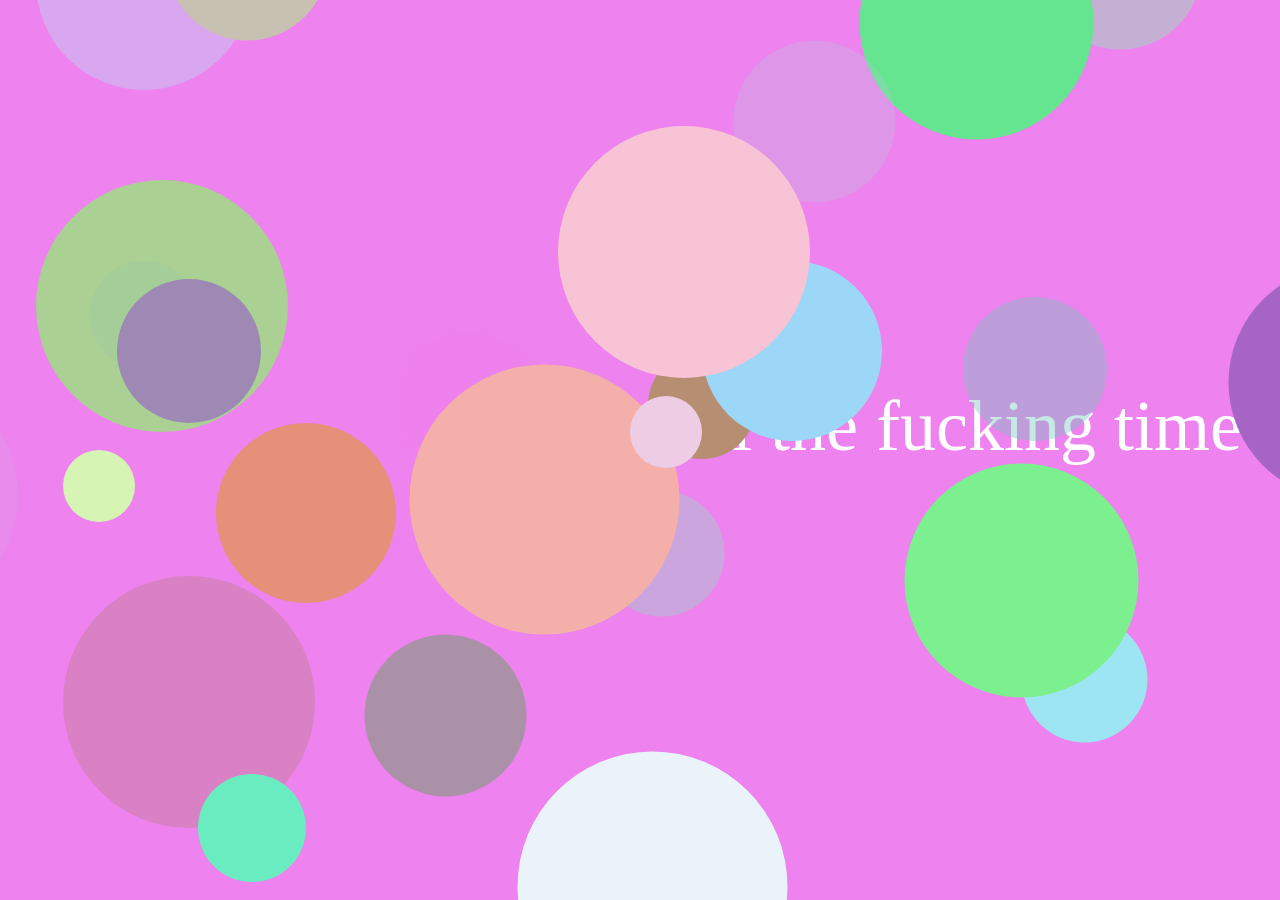
<file: 06-off-the-grid/finish/portrait-inbox.html>
<!doctype html>
<html lang="en">
    <head>
        <meta charset="utf-8">
        <title>Self-Portrait</title>

        <style>
            html,
            body {
                margin: 0;
                padding: 0;
                overflow: hidden;
                background-color: black;
            }

            svg {
                position: absolute;
                top: 0;
                margin: 0 auto;
                height: 100%;                
            }
        </style>

    </head>
    <body>

        <svg version="1.1" viewBox="0 0 200 100" xmlns="http://www.w3.org/2000/svg" preserveAspectRatio="xMidYMid slice" fill="violet">
            <g fill="none" fill-rule="evenodd">
                <!-- background -->
                <rect width="100%" height="100%" fill="violet" />
                <!-- corners and center reference -->
                <!-- 
                    <rect x="0" y="0" width="1" height="1" fill="purple" />
                    <rect x="99" y="0" width="1" height="1" fill="purple" />
                    <rect x="0" y="99" width="1" height="1" fill="purple" />
                    <rect x="99" y="99" width="1" height="1" fill="purple" />
                    <circle cx="50" cy="50" r="2" fill="white" />
                -->
                <!-- text -->
                <text x="100" y="50%" font-size="8" text-anchor="middle" fill="white" id="svgText"></text>
            </g>
        </svg>


        <script>

let word = 0;
            let words = `
Maintenance is a drag; it takes all the fucking time (lit.)
The mind boggles and chafes at the boredom.
The culture confers lousy status on maintenance jobs =
minimum wages, housewives = no pay.

clean you desk, wash the dishes, clean the floor,
wash your clothes, wash your toes, change the baby’s
diaper, finish the report, correct the typos, mend the
fence, keep the customer happy, throw out the stinking
garbage, watch out don’t put things in your nose, what
shall I wear, I have no sox, pay your bills, don’t
litter, save string, wash your hair, change the sheets,
go to the store, I’m out of perfume, say it again—
he doesn’t understand, seal it again—it leaks, go to
work, this art is dusty, clear the table, call him again,
flush the toilet, stay young.
    `.split(/[,.;]+/);

            const svg = document.querySelector("svg");
            const svgns = "http://www.w3.org/2000/svg";

            const svgText = document.querySelector("#svgText");

            // simply add elements and stop
            // let numElements = randomInt(20, 100);
            // for (let i = 0; i < numElements; i++) {
            //     svg.appendChild(createRect());
            // }

            // add elements then remove
            let elementsAdded = 0;
            let increase = true;
            setInterval(function () {
                // console.log(elementsAdded);
                if (elementsAdded > 150) increase = false;
                else if (elementsAdded < 1) increase = true;


                if (increase) {
                    for (let i = 0; i < 3; i++) {
                        elementsAdded++;
                        if (mousePos.x < window.innerWidth / 2)
                            svg.appendChild(createRect());
                        else
                            svg.appendChild(createCircle());
                    }
                }
                else {
                    for (let i = 0; i < 5; i++) {
                        elementsAdded--;
                        svg.lastElementChild.remove();
                        if (elementsAdded <= 0) {
                            console.log(words[word].trim())
                            svgText.innerHTML = words[word++].trim();
                            if (word > words.length-1) word = 0;
                            break;
                        }
                    }
                }
            }, 1)

            // add a listener to store the mouse position 
            let mousePos = { x: undefined, y: undefined };
            window.addEventListener('mousemove', (event) => {
                mousePos = { x: event.clientX, y: event.clientY };
                // console.log(mousePos, window.innerWidth)
            });

            // Create an SVG rect node
            // e.g. <rect x="0" y="0" width="10" height="10" fill="purple" />
            function createRect() {
                let min = 10, max = 30;
                let newShape = document.createElementNS(svgns, "rect");
                newShape.setAttribute("width", randomInt(min, max));
                newShape.setAttribute("height", randomInt(min, max));
                newShape.setAttribute("x", randomInt(-10, 210) - (newShape.getAttribute("width") / 2));
                newShape.setAttribute("y", randomInt(-10, 110) - (newShape.getAttribute("width") / 2));
                newShape.setAttribute("transform", `rotate(${randomInt(0, 360)} ${randomInt(0, 360)} ${randomInt(0, 360)})`);
                newShape.setAttribute("fill", `rgba(${randomInt(100, 255)},${randomInt(100, 255)},${randomInt(100, 255)},${randomFloat(0, 1)})`);
                return newShape;
            }
            // Create an SVG circle node
            // e.g. <circle cx="50" cy="50" r="5" fill="purple" />
            function createCircle() {
                let minR = 4, maxR = 15;
                let newShape = document.createElementNS(svgns, "circle");
                newShape.setAttribute("r", randomInt(minR, maxR));
                newShape.setAttribute("cx", randomInt(-10, 210) - (newShape.getAttribute("r") / 2));
                newShape.setAttribute("cy", randomInt(-10, 110) - (newShape.getAttribute("r") / 2));
                newShape.setAttribute("fill", `rgba(${randomInt(100, 255)},${randomInt(100, 255)},${randomInt(100, 255)},${randomFloat(0, 1)})`);
                return newShape;
            }

            /**
             *  Return a random integer between min (inclusive) and max (inclusive)
             */
            function randomInt(min, max) {
                return Math.floor(Math.random() * (max - min + 1)) + min;
            }
            /**
             *  Return a random floating point value between min (inclusive) and max (inclusive)
             */
            function randomFloat(min, max) {
                return Math.random() * (max - min + 1) + min;
            }
        </script>

    </body>
</html>
</file>
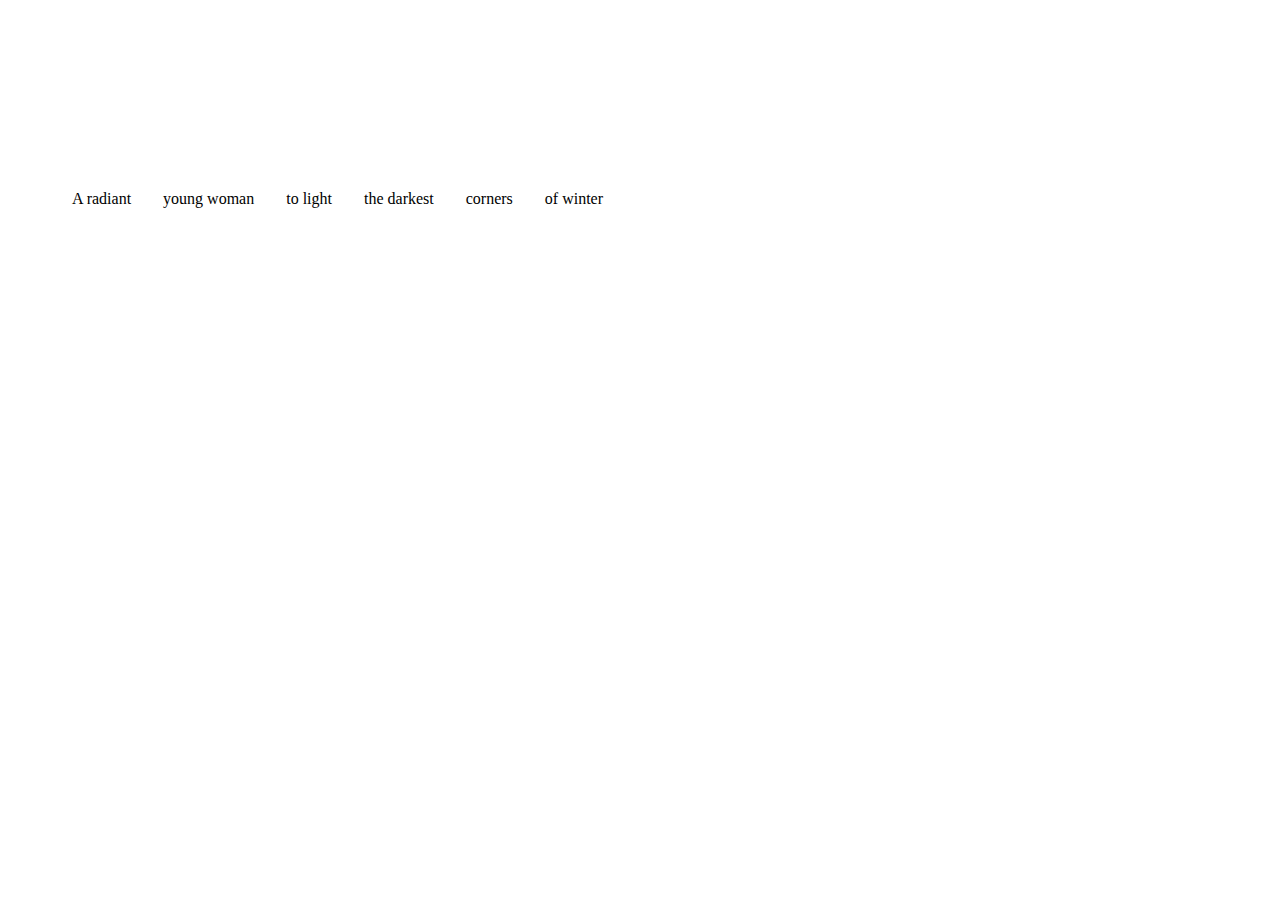
<file: 06-off-the-grid/finish/self-portrait-x.html>
<!DOCTYPE html>
<html lang="en-US">
    <head>
        <meta charset="utf-8" />
        <meta name="viewport" content="width=device-width" />
        <title>Alone-ly</title>

        <style>
            .flex-container {
                display: flex;
                column-count: 3;
                gap: 2rem;
                flex-wrap: wrap;
                margin: 15% 4rem 0 4rem;
            }
        </style>

    </head>
    <body>

        <div class="flex-container">
            <div>A radiant</div>
            <div>young woman</div>
            <div>to light </div>
            <div>the darkest</div>
            <div>corners</div>
            <div>of winter</div>
        </div>


    </body>
</html>
</file>
<file: 03-critical-design/start/assets/css/styles.css>
img {
  width: 300px;
}


.bgImgDefault {
  width: 300px;
  aspect-ratio: 1/1; /* https://caniuse.com/mdn-css_properties_aspect-ratio */
  background-size: cover;
}

.cssBackgroundImg {
  background-image: url(../img/logo-original.png);
}
.cssBackgroundImg:hover {
  background-image: url(../img/logoF.jpg);
  cursor:crosshair;
}
</file>
<file: 05-usability/finish/assets/css/styles.css>
:root {
    --hotness: #fb3f7c;
    --purple-lt: #9156e9;
    --sky-lt3: #bff4fb;
    --sky-lt2: #82e5f2;
    --sky-lt1: #61d6e5;
    --sky: #49c8da;
    --sky-dk1: #2ea5b5;
    --sky-dk2: #2796a4;
}

a {
    color: var(--hotness);
    text-decoration: none;
}

h1 {
    color: var(--sky);
}

h2 {
    color: var(--sky);
}

.sky-border-bottom {
    border-bottom: 5px solid var(--sky-lt3);
    padding-bottom: 1rem;
    margin-bottom: 1rem;
}

.sky-border-top {
    border-top: 2px solid var(--sky-lt3);
    padding-top: 1rem;
    margin-top: 1rem;
}

img {
    padding-right: 1rem;
}

.btn-custom {
    /* color */
    --bs-btn-color: var(--bs-white);
    --bs-btn-hover-color: var(--bs-white);
    --bs-btn-active-color: var(--bs-white);
    --bs-btn-hover-color: var(--bs-white);
    /* bg */
    --bs-btn-bg: var(--sky);
    --bs-btn-hover-bg: var(--sky-dk1);
    --bs-btn-active-bg: var(--sky-dk2);
    /* border */
    --bs-btn-border-color: var(--sky-dk1);
    --bs-btn-hover-border-color: var(--sky-dk1);
    --bs-btn-active-border-color: var(--sky-dk1);
    /* shadow */
    --bs-btn-focus-shadow-rgb: var(--sky-dk1);
}
</file>
